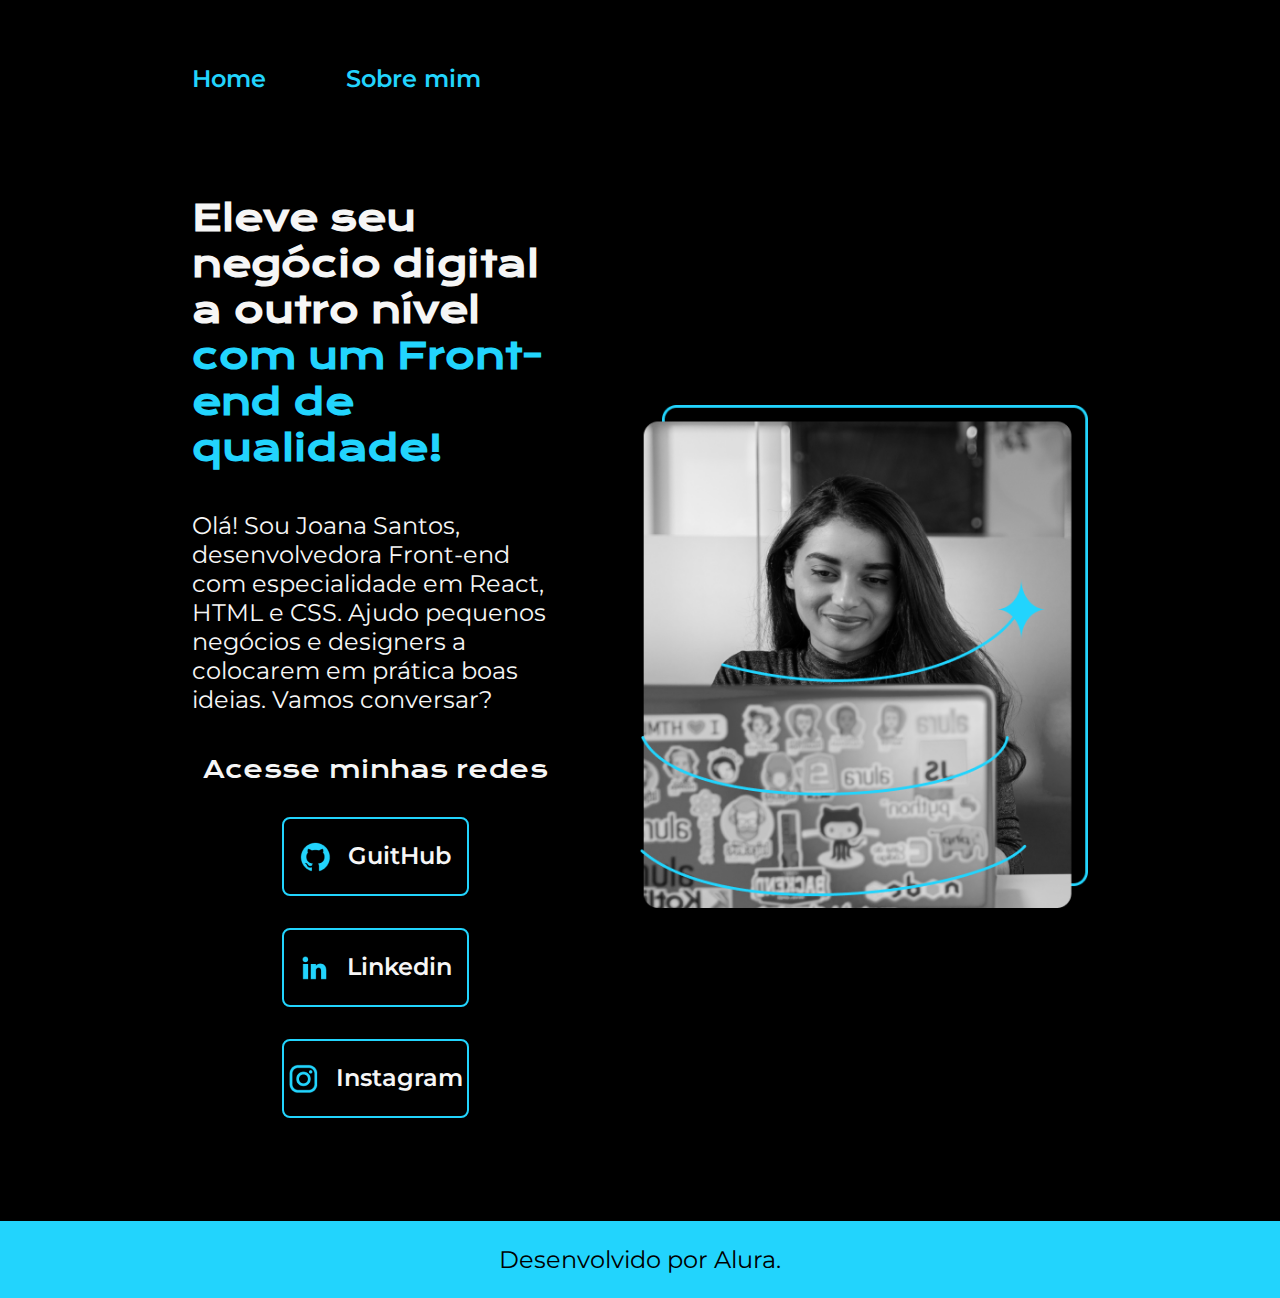
<file: index.html>
<!DOCTYPE html>
<html lang="pt-br">
<head>
    <meta charset="UTF-8">
    <meta http-equiv="X-UA-Compatible" content="IE=edge">
    <meta name="viewport" content="width=device-width, initial-scale=1.0">
    <title>Portifolio</title>
    <link rel="stylesheet" href="./styles/styles.css">
</head>
<body>
    <header class="cabecalho">
        <nav class="cabecalho__menu">
            <a class="cabecalho__menu__link" href="index.html">Home</a>
            <a class="cabecalho__menu__link" href="about.html">Sobre mim</a>
        </nav>
    </header>
 
    <main class="apresentacao">
        <section class="apresentacao__conteudo">
            <h1 class="apresentacao__conteudo__titulo">Eleve seu negócio digital a outro nível <strong class="titulo-destaque">com um Front-end de qualidade!</strong></h1>
            <p class="apresentacao__conteudo__texto">Olá! Sou Joana Santos, desenvolvedora Front-end com especialidade em React, HTML e CSS. Ajudo pequenos negócios e designers a colocarem em prática boas ideias. Vamos conversar?</p>
            <div class="apresentacao__links">
                <h2 class="apresentacao__links__subtitulo">Acesse minhas redes</h2>
                <a class="apresentacao__links__navegacao" href="https://github.com">
                    <img src="./assets/github.png">
                    GuitHub
                </a>
                <a class="apresentacao__links__navegacao" href="https://www.instagram.com">
                    <img src="./assets/linkedin.png">
                    Linkedin
                </a>
                <a class="apresentacao__links__navegacao" href="https://www.instagram.com">
                    <img src="./assets/instagram.png">
                    Instagram
                </a>
                
            </div>
        </section>
        <img class="apresentacao__imagem" src="./assets/Imagem.png" alt="Foto da Joana Santos programando.">
    </main>
  
    <footer class="rodape">
        <p>Desenvolvido por Alura.</p>
    </footer>
</body>
</html>
</file>
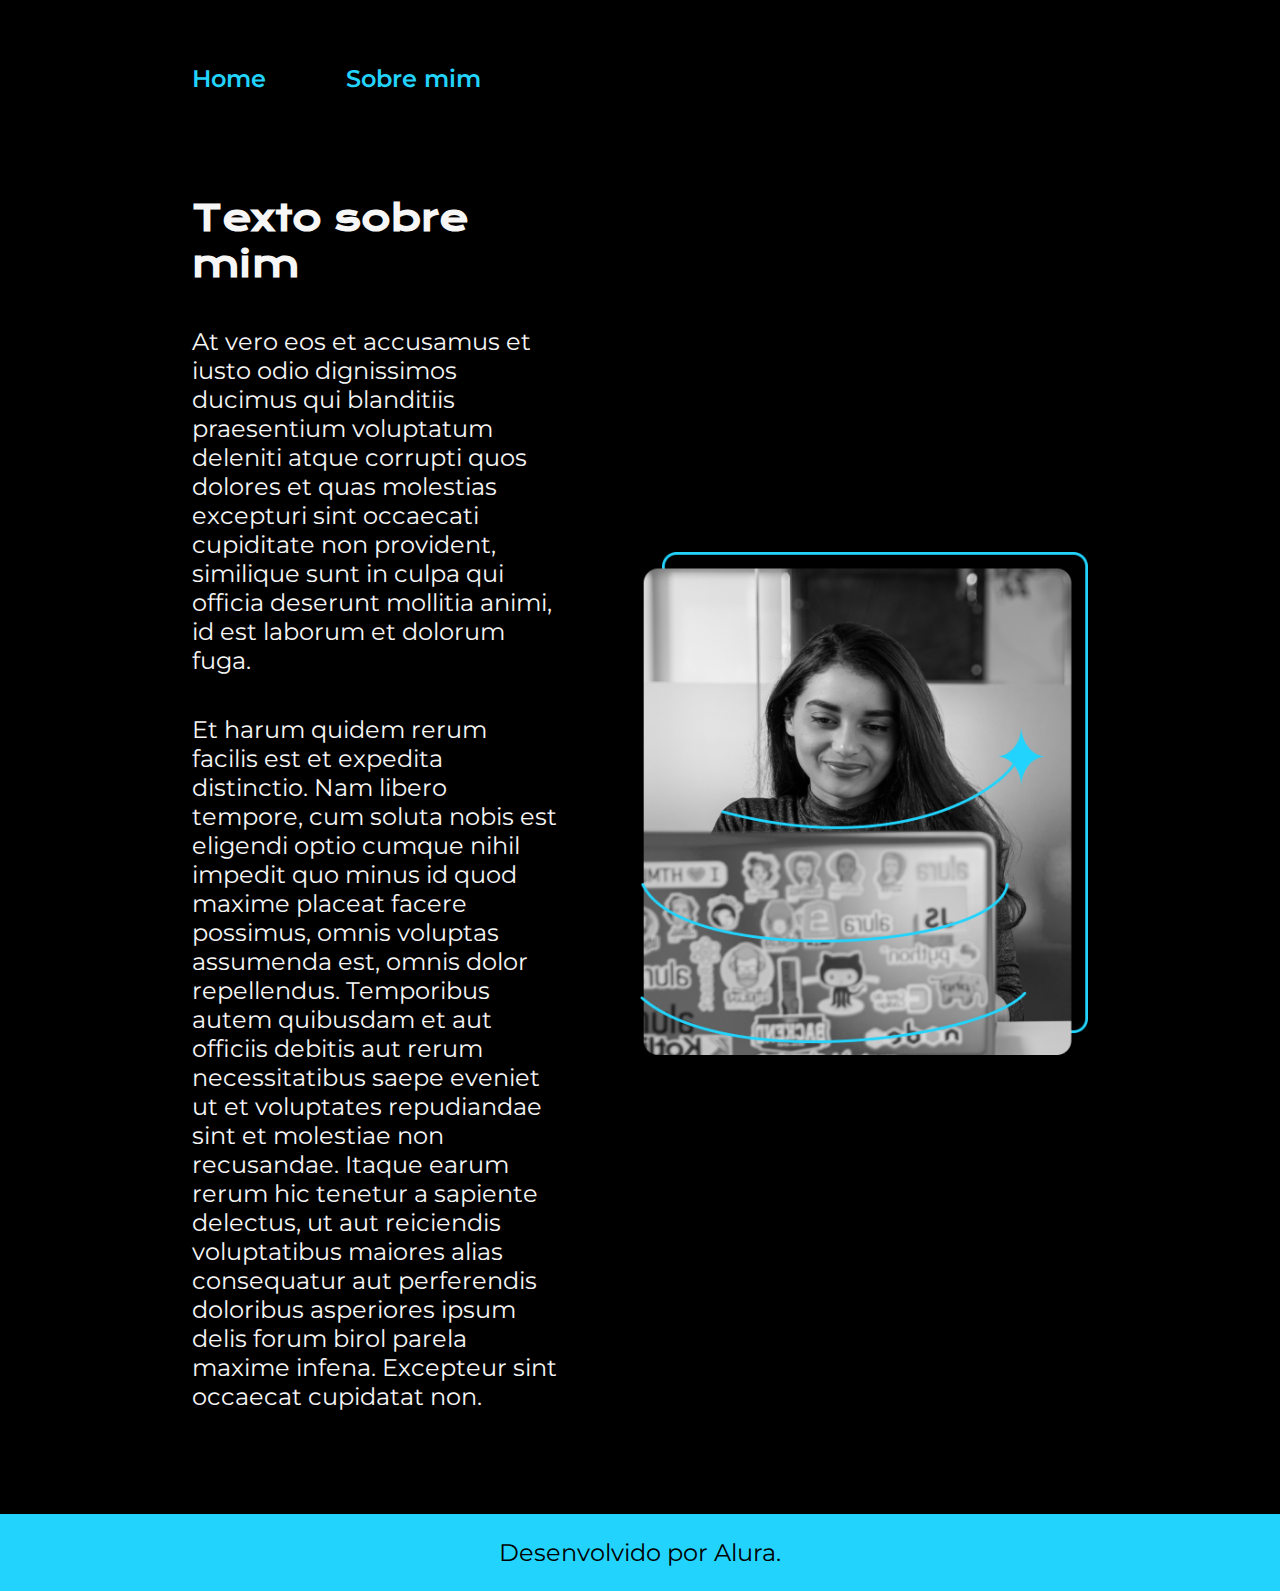
<file: about.html>
<!DOCTYPE html>
<html lang="pt-br">
<head>
    <meta charset="UTF-8">
    <meta http-equiv="X-UA-Compatible" content="IE=edge">
    <meta name="viewport" content="width=device-width, initial-scale=1.0">
    <title>Sobre mim</title>
    <link rel="stylesheet" href="./styles/styles.css">
</head>
<body>
    <header class="cabecalho">
        <nav class="cabecalho__menu">
            <a class="cabecalho__menu__link" href="index.html">Home</a>
            <a class="cabecalho__menu__link" href="about.html">Sobre mim</a>
        </nav>
    </header>

    <main class="apresentacao">
        <section class="apresentacao__conteudo">
            <h1 class="apresentacao__conteudo__titulo">Texto sobre mim</h1>
            <p class="apresentacao__conteudo__texto">At vero eos et accusamus et iusto odio dignissimos ducimus qui blanditiis praesentium voluptatum deleniti atque corrupti quos dolores et quas molestias excepturi sint occaecati cupiditate non provident, similique sunt in culpa qui officia deserunt mollitia animi, id est laborum et dolorum fuga.</p>
            <p class="apresentacao__conteudo__texto">Et harum quidem rerum facilis est et expedita distinctio. Nam libero tempore, cum soluta nobis est eligendi optio cumque nihil impedit quo minus id quod maxime placeat facere possimus, omnis voluptas assumenda est, omnis dolor repellendus. Temporibus autem quibusdam et aut officiis debitis aut rerum necessitatibus saepe eveniet ut et voluptates repudiandae sint et molestiae non recusandae. Itaque earum rerum hic tenetur a sapiente delectus, ut aut reiciendis voluptatibus maiores alias consequatur aut perferendis doloribus asperiores ipsum delis forum birol parela maxime infena. Excepteur sint occaecat cupidatat non.</p>
        </section>
        <img class="apresentacao__imagem" src="./assets/Imagem.png" alt="Foto da Joana Santos programando.">
    </main>

    <footer class="rodape">
        <p>Desenvolvido por Alura.</p>
    </footer>
</body>
</html>
</file>
<file: styles/styles.css>
@import url('https://fonts.googleapis.com/css2?family=Krona+One&display=swap');
@import url('https://fonts.googleapis.com/css2?family=Krona+One&family=Montserrat&display=swap');

:root {
    --cor-primaria: #000000;
    --cor-sencundaria: #f6f6f6;
    --cor-terciaria: #22d4fd;
    --cor-quaternaria: #272727;

    --fonte-primaria: 'Krona One', sans-serif;
    --fonte-secundaria: 'Montserrat', sans-serif;
}

* {
    margin: 0;
    padding: 0;
}
body {
    box-sizing: border-box;
    background-color: var(--cor-primaria);
    color: var(--cor-sencundaria);
}

.cabecalho {
    padding: 5% 0 0 15%;
}
.cabecalho__menu {
    display: flex;
    gap: 80px;
}
.cabecalho__menu__link {
    font-family: var(--fonte-secundaria);
    font-size: 1.5rem;
    font-weight: 600;
    color: var(--cor-terciaria);
    text-decoration: none;
}

.titulo-destaque {
    color: var(--cor-terciaria);
}
.apresentacao {
    padding: 8% 15%;
    display: flex;
    align-items: center;
    justify-content: space-between;
    gap: 82px;
}
.apresentacao__conteudo {
    width: 50%;
    display: flex;
    flex-direction: column;
    gap: 40px;
}
.apresentacao__conteudo__titulo {
    font-size: 2.25rem;
    font-family: var(--fonte-primaria);
}
.apresentacao__conteudo__texto {
    font-size: 1.5rem;
    font-family: var(--fonte-secundaria);
}
.apresentacao__links {
    display: flex;
    flex-direction: column;
    justify-content: space-between;
    align-items: center;
    gap: 32px
}
.apresentacao__links__subtitulo {
    font-family: var(--fonte-primaria);
    font-weight: 400;
    font-size: 1.5rem;
}
.apresentacao__links__navegacao {
    text-decoration: none;
    display: flex;
    justify-content: center;
    gap: 16px;
    border: 2px solid var(--cor-terciaria);
    width: 50%;
    text-align: center;
    border-radius: 8px;
    font-size: 1.5rem;
    font-weight: 600;
    padding: 21.5px 0;
    color: var(--cor-sencundaria);
    font-family: var(--fonte-secundaria);
}

.apresentacao__links__link:hover {
    background-color: var(--cor-quaternaria);
    border: 4px solid #8b4b25;
}
.apresentacao__imagem {
    width: 50%;
}
.rodape {
    color: var(--cor-primaria);
    background-color: var(--cor-terciaria);
    padding: 24px;
    text-align: center;
    font-family: var(--fonte-secundaria);
    font-size: 1.5rem;
    font-weight: 400;
}
@media(max-width: 1200px) {
    .cabecalho {
        padding: 10%;
    }
    .cabecalho__menu {
        justify-content: center;
    }
    .apresentacao{
        flex-direction: column;
        padding: 5%;
    }
    .apresentacao__conteudo {
        width: auto;
    }
}
</file>
